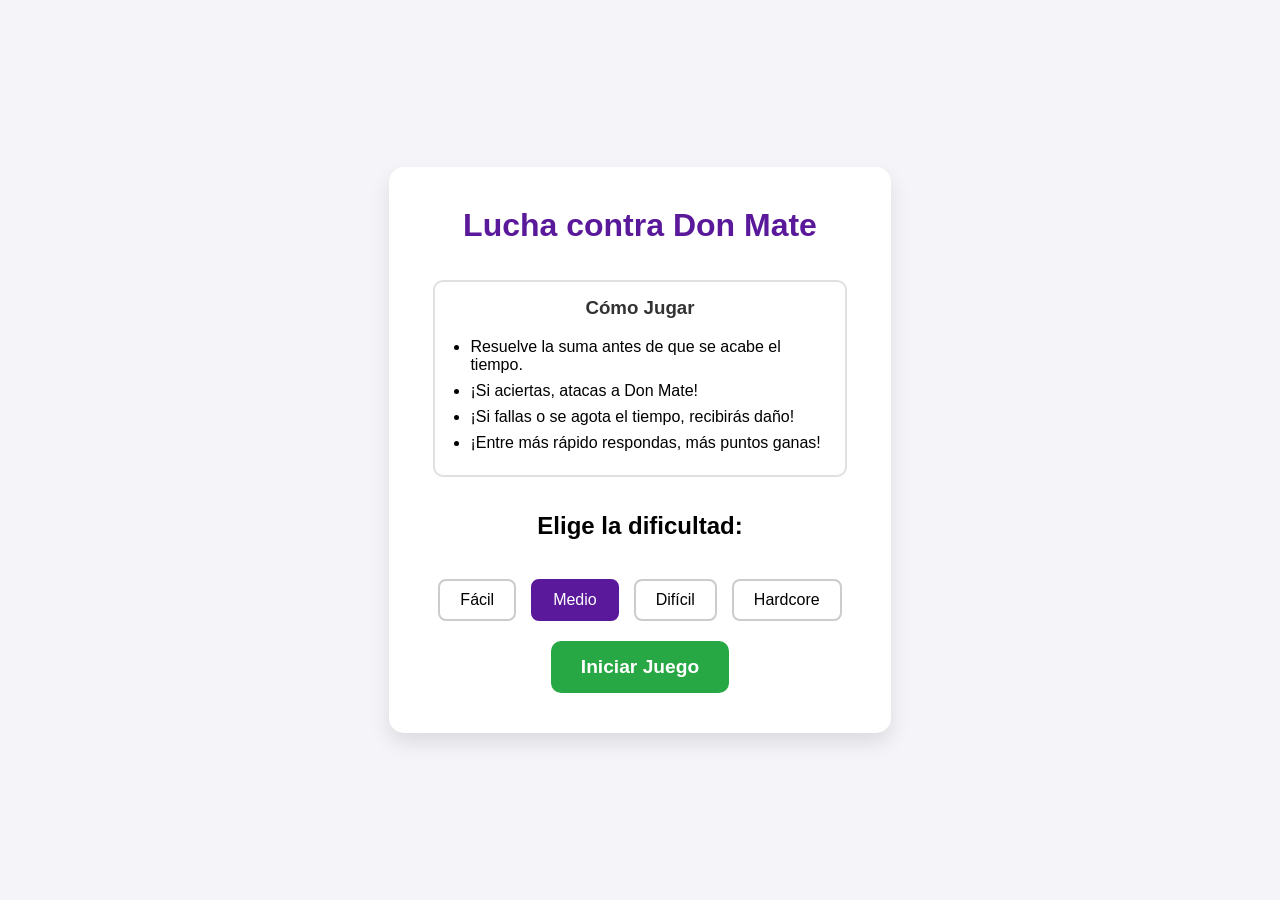
<file: juegoCorregido.html>
<!DOCTYPE html>
<html lang="es">
<head>
  <meta charset="UTF-8">
  <meta name="viewport" content="width=device-width, initial-scale=1.0">
  <title>Lucha contra Don Mate v8.1 (Corregido)</title>
  <style>
    body {
      display: flex;
      justify-content: center;
      align-items: center;
      height: 100vh;
      margin: 0;
      background-color: #f4f4f9;
      font-family: 'Segoe UI', Tahoma, Geneva, Verdana, sans-serif;
    }
    
    .hidden { display: none !important; }

    /* --- ESTILOS DEL MENÚ --- */
    #menu-container {
        display: flex; flex-direction: column; align-items: center; text-align: center;
        background-color: white; padding: 40px; border-radius: 15px;
        box-shadow: 0 10px 20px rgba(0,0,0,0.1); max-width: 500px;
    }
    #menu-container h1 { color: #5a189a; margin-top: 0; }
    .instructions {
        width: 90%; text-align: left; margin: 15px 0; padding: 15px;
        border: 2px solid #e0e0e0; border-radius: 10px;
    }
    .instructions h3 { text-align: center; margin-top: 0; color: #333; }
    .instructions ul { padding-left: 20px; margin-bottom: 0; }
    .instructions li { margin-bottom: 8px; }
    .difficulty-options { display: flex; gap: 15px; margin: 20px 0; }
    .difficulty-options label {
        padding: 10px 20px; border: 2px solid #ccc; border-radius: 8px;
        cursor: pointer; transition: all 0.2s;
    }
    .difficulty-options input { display: none; }
    .difficulty-options input:checked + label {
        background-color: #5a189a; color: white; border-color: #5a189a;
    }
    #startGameBtn {
        padding: 15px 30px; font-size: 1.2em; font-weight: bold; color: white;
        background-color: #28a745; border: none; border-radius: 10px;
        cursor: pointer; transition: background-color 0.2s;
    }
    #startGameBtn:hover { background-color: #218838; }

    /* --- ESTILOS DEL JUEGO --- */
    .game-container {
      width: 800px; height: 550px; background-color: white; border: 2px solid #333;
      border-radius: 15px; box-shadow: 0 10px 20px rgba(0,0,0,0.1);
      position: relative; box-sizing: border-box; padding: 20px; overflow: hidden;
    }
    .score-display {
        position: absolute; top: 20px; left: 50%; transform: translateX(-50%);
        font-size: 1.8em; font-weight: bold; color: #5a189a;
    }
    .character-info { position: absolute; top: 60px; width: 300px; }
    .character-info.player { left: 40px; }
    .character-info.enemy { right: 40px; text-align: right; }
    .character-info h2 { margin: 0 0 5px 0; font-size: 1.2em; }
    .health-bar-container {
      width: 100%; height: 28px; border: 3px solid #333;
      border-radius: 15px; background-color: #e0e0e0; overflow: hidden;
    }
    .health-bar-fill { height: 100%; transition: width 0.5s ease-in-out; border-radius: 12px 0 0 12px; }
    .health-bar-fill.player { background-color: #007bff; }
    .health-bar-fill.enemy { background-color: #dc3545; }
    .hp-text { font-weight: bold; margin-top: 5px; }
    .character-container { position: absolute; top: 170px; width: 100px; height: 100px; }
    .player-character { left: 100px; animation: movePlayer 3.5s infinite alternate ease-in-out; }
    .enemy-character { right: 150px; animation: moveEnemy 3s infinite alternate ease-in-out; }
    @keyframes movePlayer { from { transform: translateX(0px); } to { transform: translateX(-20px); } }
    @keyframes moveEnemy { from { transform: translateX(0px); } to { transform: translateX(40px); } }
    .shake { animation: shake 0.5s; }
    @keyframes shake {
        0%, 100% { transform: translateX(0); } 10%, 30%, 50%, 70%, 90% { transform: translateX(-8px); }
        20%, 40%, 60%, 80% { transform: translateX(8px); }
    }
    .speech-bubble {
        position: absolute; top: 130px; right: 260px; background-color: #f1f1f1; padding: 15px;
        border-radius: 10px; border: 2px solid #333; font-weight: bold; opacity: 0; visibility: hidden;
        transition: opacity 0.3s ease-in-out, visibility 0.3s; transform: translateY(10px);
        box-shadow: 0 4px 8px rgba(0,0,0,0.1); z-index: 10;
    }
    .speech-bubble.visible { opacity: 1; visibility: visible; transform: translateY(0); }
    .speech-bubble::after {
        content: ''; position: absolute; bottom: 50%; right: -12px; margin-top: -6px;
        border-width: 6px; border-style: solid; border-color: transparent transparent transparent #333;
    }
    .game-ui {
        position: absolute; bottom: 30px; left: 50%; transform: translateX(-50%);
        text-align: center; width: 90%;
    }
    .question { font-size: 2.5em; font-weight: bold; color: #5a189a; margin: 0; }
    .timer { font-size: 1.5em; color: #333; margin: 10px 0; transition: color 0.3s; }
    .blink-warning { animation: blink 1s infinite; }
    @keyframes blink { 50% { color: #dc3545; } }
    .feedback { font-size: 1.2em; font-weight: bold; height: 25px; margin: 10px 0; }
    .feedback.correct { color: #28a745; }
    .feedback.incorrect { color: #dc3545; }
    .answer-options { display: flex; gap: 20px; justify-content: center; }
    .answer-btn {
        width: 80px; height: 80px; border: 3px solid #5a189a; background-color: white; border-radius: 10px;
        font-size: 2em; font-weight: bold; color: #333; cursor: pointer; transition: all 0.2s;
        box-shadow: 0 4px 6px rgba(0,0,0,0.1);
    }
    .answer-btn:hover { background-color: #5a189a; color: white; transform: translateY(-5px); }
    .final-message {
        position: absolute; top: 0; left: 0; width: 100%; height: 100%; background-color: rgba(255, 255, 255, 0.9);
        display: none; justify-content: center; align-items: center; flex-direction: column;
        font-size: 4em; font-weight: bold; border-radius: 12px; text-align: center;
    }
    .final-message small { font-size: 0.4em; margin-top: 10px; }
    .final-message.win { color: #28a745; }
    .final-message.lose { color: #dc3545; }
  </style>
</head>
<body>
  <div id="menu-container">
    <h1>Lucha contra Don Mate</h1>
    <div class="instructions">
        <h3>Cómo Jugar</h3>
        <ul>
            <li>Resuelve la suma antes de que se acabe el tiempo.</li>
            <li>¡Si aciertas, atacas a Don Mate!</li>
            <li>¡Si fallas o se agota el tiempo, recibirás daño!</li>
            <li>¡Entre más rápido respondas, más puntos ganas!</li>
        </ul>
    </div>
    <h2>Elige la dificultad:</h2>
    <div class="difficulty-options">
        <input type="radio" id="facil" name="difficulty" value="facil"><label for="facil">Fácil</label>
        <input type="radio" id="medio" name="difficulty" value="medio" checked><label for="medio">Medio</label>
        <input type="radio" id="dificil" name="difficulty" value="dificil"><label for="dificil">Difícil</label>
        <input type="radio" id="hardcore" name="difficulty" value="hardcore"><label for="hardcore">Hardcore</label>
    </div>
    <button id="startGameBtn">Iniciar Juego</button>
  </div>
  <div id="game-container" class="game-container hidden">
    <div id="scoreDisplay" class="score-display"></div>
    <div class="character-info player">
        <h2>Tú</h2><div class="health-bar-container"><div id="playerLifeBar" class="health-bar-fill player"></div></div>
        <p class="hp-text" id="playerHpText"></p>
    </div>
    <div id="playerCharacter" class="character-container player-character"><svg viewBox="0 0 100 100" preserveAspectRatio="none"><polygon points="50,5 95,25 95,75 50,95 5,75 5,25" style="fill:none;stroke:#007bff;stroke-width:8" /><circle cx="35" cy="40" r="8" style="fill:none;stroke:#007bff;stroke-width:8" /><circle cx="65" cy="40" r="8" style="fill:none;stroke:#007bff;stroke-width:8" /></svg></div>
    <div class="character-info enemy">
        <h2>Don Mate</h2><div class="health-bar-container"><div id="bossLifeBar" class="health-bar-fill enemy"></div></div>
        <p class="hp-text" id="bossHpText"></p>
    </div>
    <div id="enemyCharacter" class="character-container enemy-character"><svg viewBox="0 0 100 100" preserveAspectRatio="none"><rect x="5" y="5" width="90" height="90" style="fill:none;stroke:#c50000;stroke-width:8" /><circle cx="68" cy="45" r="10" style="fill:none;stroke:#c50000;stroke-width:8" /><line x1="22" y1="35" x2="48" y2="55" style="stroke:#c50000;stroke-width:8" /><line x1="48" y1="35" x2="22" y2="55" style="stroke:#c50000;stroke-width:8" /></svg></div>
    <div id="villainSpeechBubble" class="speech-bubble"></div>
    <div class="game-ui">
        <p class="question" id="question"></p><p class="timer" id="timer"></p><p class="feedback" id="feedback"></p>
        <div class="answer-options" id="answerOptions"></div>
    </div>
    <div id="finalMessage" class="final-message"></div>
  </div>

  <script>
    const Game = {
        config: {
            maxHp: 100,
            timeLimits: { facil: 30, medio: 15, dificil: 10, hardcore: 6 },
            damageValues: { playerAttack: 25, enemyWrongAnswer: 20, enemyTimeout: 15 },
            pointsValues: { baseCorrect: 10, penaltyWrongAnswer: 5, penaltyTimeout: 10 },
            trashTalkFrequency: 2,
            villainTaunts: [
                "¡Casi lo tienes!", "¡Más rápido!", "¡Mis problemas son difíciles!", "¡Sigue intentando!",
                "¿Necesitas una calculadora? Jeje", "¡Uy, esa no era!", "¡Piensa un poco más!"
            ]
        },
        state: {
            playerHp: 0, bossHp: 0, score: 0, failureCounter: 0, timeLeft: 0,
            gameTimeLimit: 0, currentCorrectAnswer: null, currentQuestionText: "",
            feedbackText: "", feedbackClass: "", gameActive: false, timer: null, speechBubbleTimeout: null
        },
        elements: {},
        init() {
            this.elements = {
                menuContainer: document.getElementById('menu-container'),
                gameContainer: document.getElementById('game-container'),
                startGameBtn: document.getElementById('startGameBtn'),
                scoreDisplay: document.getElementById('scoreDisplay'),
                playerLifeBar: document.getElementById('playerLifeBar'),
                bossLifeBar: document.getElementById('bossLifeBar'),
                playerHpText: document.getElementById('playerHpText'),
                bossHpText: document.getElementById('bossHpText'),
                question: document.getElementById('question'),
                timer: document.getElementById('timer'),
                feedback: document.getElementById('feedback'),
                answerOptions: document.getElementById('answerOptions'),
                finalMessage: document.getElementById('finalMessage'),
                playerCharacter: document.getElementById('playerCharacter'),
                enemyCharacter: document.getElementById('enemyCharacter'),
                villainSpeechBubble: document.getElementById('villainSpeechBubble')
            };
            this.elements.startGameBtn.addEventListener('click', () => this.startGame());
        },
        startGame() {
            const selectedDifficulty = document.querySelector('input[name="difficulty"]:checked').value;
            this.state.gameTimeLimit = this.config.timeLimits[selectedDifficulty];
            this.state.playerHp = this.config.maxHp;
            this.state.bossHp = this.config.maxHp;
            this.state.score = 0;
            this.state.failureCounter = 0;
            this.state.gameActive = true;
            this.elements.menuContainer.classList.add('hidden');
            this.elements.gameContainer.classList.remove('hidden');
            this.newQuestion();
        },
        newQuestion() {
            this.generateQuestion();
            this.startTimer();
            this.render();
        },
        generateQuestion() {
            const a = Math.floor(Math.random() * 20) + 1;
            const b = Math.floor(Math.random() * 20) + 1;
            this.state.currentCorrectAnswer = a + b;
            this.state.currentQuestionText = `${a} + ${b}`;
            this.state.feedbackText = "";
        },
        handleAnswer(selectedAnswer) {
            if (!this.state.gameActive) return;
            this.state.gameActive = false;
            clearInterval(this.state.timer);
            if (selectedAnswer === this.state.currentCorrectAnswer) {
                const pointsEarned = this.config.pointsValues.baseCorrect + this.state.timeLeft;
                this.state.score += pointsEarned;
                this.state.bossHp = Math.max(0, this.state.bossHp - this.config.damageValues.playerAttack);
                this.state.feedbackText = `¡Correcto! +${pointsEarned} puntos`;
                this.state.feedbackClass = 'correct';
                this.triggerShake(this.elements.enemyCharacter);
            } else {
                this.state.score = Math.max(0, this.state.score - this.config.pointsValues.penaltyWrongAnswer);
                this.state.playerHp = Math.max(0, this.state.playerHp - this.config.damageValues.enemyWrongAnswer);
                this.state.feedbackText = `¡Incorrecto! -${this.config.pointsValues.penaltyWrongAnswer} puntos`;
                this.state.feedbackClass = 'incorrect';
                this.handleFailure();
                this.triggerShake(this.elements.playerCharacter);
            }
            this.render();
            this.checkGameStatus();
        },
        handleTimeout() {
            clearInterval(this.state.timer);
            if (!this.state.gameActive) return;
            this.state.gameActive = false;
            this.state.score = Math.max(0, this.state.score - this.config.pointsValues.penaltyTimeout);
            this.state.playerHp = Math.max(0, this.state.playerHp - this.config.damageValues.enemyTimeout);
            this.state.feedbackText = `¡Se acabó el tiempo! -${this.config.pointsValues.penaltyTimeout} puntos`;
            this.state.feedbackClass = 'incorrect';
            this.handleFailure();
            this.triggerShake(this.elements.playerCharacter);
            this.render();
            this.checkGameStatus();
        },
        handleFailure() {
            this.state.failureCounter++;
            if (this.state.failureCounter % this.config.trashTalkFrequency === 0) {
                this.villainTalk();
            }
        },
        checkGameStatus() {
            if (this.state.bossHp <= 0 || this.state.playerHp <= 0) {
                setTimeout(() => this.endGame(), 500);
            } else {
                setTimeout(() => { this.state.gameActive = true; this.newQuestion(); }, 1200);
            }
        },
        endGame() {
            this.state.gameActive = false;
            clearInterval(this.state.timer);
            this.render();
        },
        startTimer() {
            this.state.timeLeft = this.state.gameTimeLimit;
            this.state.timer = setInterval(() => {
                this.state.timeLeft--;
                if (this.state.timeLeft < 0) { // Usar < 0 para evitar que se ejecute en el segundo 0
                    this.handleTimeout();
                } else {
                    this.render();
                }
            }, 1000);
        },
        // --- SECCIÓN CORREGIDA ---
        render() {
            this.elements.playerLifeBar.style.width = `${(this.state.playerHp / this.config.maxHp) * 100}%`;
            this.elements.bossLifeBar.style.width = `${(this.state.bossHp / this.config.maxHp) * 100}%`;
            this.elements.playerHpText.textContent = `${this.state.playerHp} / ${this.config.maxHp}`;
            this.elements.bossHpText.textContent = `${this.state.bossHp} / ${this.config.maxHp}`;
            this.elements.scoreDisplay.textContent = `Puntaje: ${this.state.score}`;
            this.elements.feedback.textContent = this.state.feedbackText;
            this.elements.feedback.className = `feedback ${this.state.feedbackClass}`;
            this.elements.timer.textContent = `Tiempo: ${this.state.timeLeft}s`;
            this.elements.timer.classList.toggle('blink-warning', this.state.timeLeft <= 5 && this.state.gameActive);
            
            // CORRECCIÓN: El bloque para renderizar los botones ahora está ANTES de actualizar el texto de la pregunta.
            // Esto asegura que la comparación del texto viejo (en el DOM) con el nuevo (en el estado) funcione correctamente.
            if (this.elements.question.textContent !== this.state.currentQuestionText) {
                let options = [this.state.currentCorrectAnswer];
                 while (options.length < 3) {
                    let wrongAnswer = this.state.currentCorrectAnswer + (Math.floor(Math.random() * 10) - 5);
                    if (wrongAnswer !== this.state.currentCorrectAnswer && !options.includes(wrongAnswer) && wrongAnswer > 0) options.push(wrongAnswer);
                }
                options.sort(() => Math.random() - 0.5);
                this.elements.answerOptions.innerHTML = '';
                options.forEach(option => {
                    const button = document.createElement('button');
                    button.className = 'answer-btn';
                    button.textContent = option;
                    button.onclick = () => this.handleAnswer(option);
                    this.elements.answerOptions.appendChild(button);
                });
            }

            // Esta línea ahora está DESPUÉS del bloque de los botones.
            this.elements.question.textContent = this.state.currentQuestionText;
            
            if (!this.state.gameActive && (this.state.playerHp <= 0 || this.state.bossHp <= 0)) {
                const playerWon = this.state.bossHp <= 0;
                this.elements.finalMessage.style.display = 'flex';
                this.elements.finalMessage.innerHTML = `${playerWon ? '¡HAS GANADO!' : '¡HAS PERDIDO!'}<br><small>Puntaje Final: ${this.state.score}</small>`;
                this.elements.finalMessage.className = `final-message ${playerWon ? 'win' : 'lose'}`;
            }
        },
        villainTalk() {
            clearTimeout(this.state.speechBubbleTimeout);
            const taunt = this.config.villainTaunts[Math.floor(Math.random() * this.config.villainTaunts.length)];
            this.elements.villainSpeechBubble.textContent = taunt;
            this.elements.villainSpeechBubble.classList.add('visible');
            this.state.speechBubbleTimeout = setTimeout(() => {
                this.elements.villainSpeechBubble.classList.remove('visible');
            }, 3500);
        },
        triggerShake(element) {
            element.classList.add('shake');
            setTimeout(() => element.classList.remove('shake'), 500);
        }
    };
    document.addEventListener('DOMContentLoaded', () => Game.init());
  </script>
</body>
</html>
</file>
